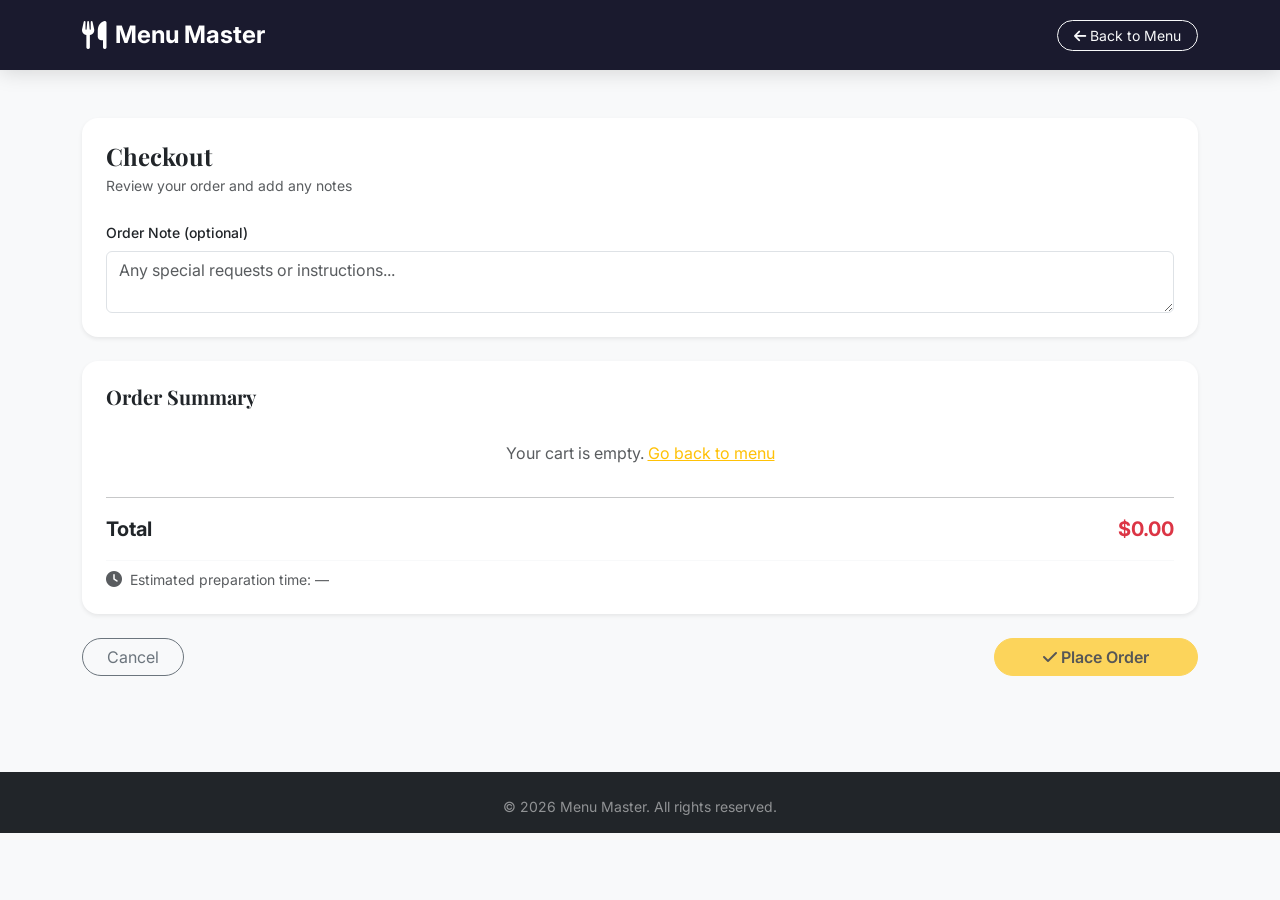
<file: checkout.html>
<!DOCTYPE html>
<html lang="en">
<head>
    <meta charset="UTF-8">
    <meta name="viewport" content="width=device-width, initial-scale=1.0">
    <title>Checkout - Menu Master</title>
    <link rel="stylesheet" href="https://cdn.jsdelivr.net/npm/bootstrap@5.3.8/dist/css/bootstrap.min.css">
    <link rel="stylesheet" href="https://cdnjs.cloudflare.com/ajax/libs/font-awesome/6.5.1/css/all.min.css">
    <link rel="stylesheet" href="style.css">
    <style>
        .qty-btn {
            width: 26px; height: 26px; border-radius: 50%; border: 1px solid #ddd;
            background: #fff; display: flex; align-items: center; justify-content: center;
            font-size: 1rem; cursor: pointer; transition: all 0.2s; color: #555;
        }
        .qty-btn:hover { border-color: var(--gold); background: var(--gold); color: #000; }
        .remove-btn {
            width: 26px; height: 26px; border-radius: 50%; border: none;
            background: transparent; display: flex; align-items: center; justify-content: center;
            font-size: 0.8rem; cursor: pointer; transition: all 0.2s; color: #ccc;
        }
        .remove-btn:hover { background: #fee; color: var(--accent); }
    </style>
</head>
<body class="bg-light">

    <!-- Navbar -->
    <nav class="navbar navbar-dark">
        <div class="container">
            <a class="navbar-brand d-flex align-items-center gap-2" href="index.html">
                <i class="fas fa-utensils fs-3"></i>
                <span class="fw-bold fs-4">Menu Master</span>
            </a>
            <a href="index.html" class="btn btn-outline-light btn-sm rounded-pill px-3">
                <i class="fas fa-arrow-left me-1"></i>Back to Menu
            </a>
        </div>
    </nav>

    <!-- Checkout -->
    <div class="container py-5">
        <div class="row g-4">
            <div class="col-12">

                <!-- Order Note Section -->
                <div class="card border-0 shadow-sm" style="border-radius: 16px;" id="checkoutFormSection">
                    <div class="card-body p-4">
                        <h4 class="fw-bold mb-1">Checkout</h4>
                        <p class="text-muted small mb-4">Review your order and add any notes</p>

                        <div class="row g-3">
                            <div class="col-12">
                                <label class="form-label small fw-medium">Order Note (optional)</label>
                                <textarea class="form-control" id="chkNote" rows="2" placeholder="Any special requests or instructions..."></textarea>
                            </div>
                        </div>
                    </div>
                </div>

                <!-- Summary Section -->
                <div class="card border-0 shadow-sm mt-4" style="border-radius: 16px;">
                    <div class="card-body p-4">
                        <h5 class="fw-bold mb-3">Order Summary</h5>
                        <div id="checkoutItems"></div>
                        <hr>
                        <div class="d-flex justify-content-between fw-bold fs-5">
                            <span>Total</span>
                            <span class="text-danger" id="checkoutTotal">$0.00</span>
                        </div>
                        <div class="mt-3 pt-2 border-top border-light" id="prepTimeDisplay">
                            <div class="d-flex align-items-center gap-2 text-muted">
                                <i class="fas fa-clock"></i>
                                <span class="small" id="prepTimeText">Estimated preparation time: —</span>
                            </div>
                        </div>
                    </div>
                </div>

                <!-- Related Items -->
                <div class="card border-0 shadow-sm mt-4" style="border-radius: 16px;" id="relatedSection">
                    <div class="card-body p-4">
                        <div class="d-flex align-items-center gap-2 mb-3">
                            <span class="badge bg-danger rounded-pill px-2 py-1"><i class="fas fa-fire me-1"></i>Deal</span>
                            <h6 class="fw-bold mb-0">You Might Also Like</h6>
                        </div>
                        <div id="relatedGrid" class="row g-3"></div>
                    </div>
                </div>

                <!-- Actions -->
                <div class="d-flex gap-3 mt-4">
                    <a href="index.html" class="btn btn-outline-secondary rounded-pill px-4">Cancel</a>
                    <button class="btn btn-warning rounded-pill px-5 fw-semibold ms-auto" id="placeOrderBtn">
                        <i class="fas fa-check me-1"></i>Place Order
                    </button>
                </div>

            </div>
        </div>
    </div>

    <!-- Success Section (hidden initially) -->
    <div class="container py-5" id="successSection" style="display:none;">
        <div class="row justify-content-center">
            <div class="col-lg-6 text-center">
                <div class="card border-0 shadow-sm" style="border-radius: 16px;">
                    <div class="card-body py-5 px-4">
                        <div style="font-size: 5rem; color: #28a745; margin-bottom: 16px;">
                            <i class="fas fa-check-circle"></i>
                        </div>
                        <h3 class="fw-bold mb-2">Order Placed!</h3>
                        <p class="text-muted mb-1" id="successMessage">Your order has been placed successfully.</p>
                        <p class="text-muted small" id="successPrepTime"></p>
                        <p class="text-muted small" id="successNote"></p>
                        <p class="text-muted small">Order #<span id="orderNumber" class="fw-bold"></span></p>
                        <a href="index.html" class="btn btn-warning rounded-pill px-4 mt-3">
                            <i class="fas fa-arrow-left me-1"></i>Back to Menu
                        </a>
                    </div>
                </div>
            </div>
        </div>
    </div>

    <footer class="bg-dark text-white pt-4 pb-3 mt-5">
        <div class="container text-center">
            <p class="text-white-50 small mb-0">&copy; 2026 Menu Master. All rights reserved.</p>
        </div>
    </footer>

    <script>
        const cart = JSON.parse(localStorage.getItem('menuCart') || '[]');
        const itemsContainer = document.getElementById('checkoutItems');
        const totalEl = document.getElementById('checkoutTotal');
        const prepTimeText = document.getElementById('prepTimeText');

        const allOffers = [
            { name: 'Family Feast', price: 27.99, desc: 'Large Pizza + 4 Drinks + Dessert', img: 'https://images.unsplash.com/photo-1565299624946-b28f40a0ae38?w=200&h=180&fit=crop', prep: 25, match: ['pizza'] },
            { name: 'Quick Lunch', price: 12.99, desc: 'Burger + Fries + Soft Drink', img: 'https://images.unsplash.com/photo-1568901346375-23c9450c58cd?w=200&h=180&fit=crop', prep: 15, match: ['burger', 'classic burger'] },
            { name: 'Sweet Tooth', price: 14.99, desc: '2 Desserts + 2 Coffees', img: 'https://images.unsplash.com/photo-1488477181946-6428a0291777?w=200&h=180&fit=crop', prep: 10, match: ['tiramisu', 'cake', 'dessert'] },
            { name: 'Red Wine Glass', price: 4.99, desc: null, img: 'https://images.unsplash.com/photo-1510812431401-41d2bd2722f3?w=200&h=180&fit=crop', prep: 2, match: ['pizza', 'pasta', 'seafood'] },
            { name: 'Garlic Bread', price: 3.99, desc: null, img: 'https://images.unsplash.com/photo-1619535860434-ba1d8fa125d7?w=200&h=180&fit=crop', prep: 8, match: ['pizza', 'burger', 'salad'] },
            { name: 'Cappuccino', price: 2.99, desc: null, img: 'https://images.unsplash.com/photo-1572442388796-11668a67e53d?w=200&h=180&fit=crop', prep: 5, match: ['tiramisu', 'cake', 'dessert'] }
        ];

        function getTotalPrepTime() {
            let maxPrep = 0;
            cart.forEach(item => {
                const p = item.prep || 15;
                if (p > maxPrep) maxPrep = p;
            });
            return maxPrep;
        }

        if (cart.length === 0) {
            itemsContainer.innerHTML = '<p class="text-muted text-center py-3">Your cart is empty. <a href="index.html" class="text-warning">Go back to menu</a></p>';
            document.getElementById('placeOrderBtn').disabled = true;
            document.getElementById('relatedSection').style.display = 'none';
        } else {
            itemsContainer.innerHTML = cart.map((item, i) => `
                <div class="d-flex justify-content-between align-items-center py-2 border-bottom border-light">
                    <div class="flex-grow-1 min-w-0">
                        <div class="fw-medium small">${item.name}</div>
                        <div class="text-muted" style="font-size:0.75rem;">$${item.price.toFixed(2)} each &middot; Prep ${item.prep || 15} min</div>
                    </div>
                    <div class="d-flex align-items-center gap-2 flex-shrink-0">
                        <div class="d-flex align-items-center gap-1">
                            <button class="qty-btn" data-index="${i}" data-action="minus">−</button>
                            <span class="fw-medium" style="width:20px;text-align:center;font-size:0.9rem;">${item.qty}</span>
                            <button class="qty-btn" data-index="${i}" data-action="plus">+</button>
                        </div>
                        <span class="fw-medium" style="width:60px;text-align:right;font-size:0.9rem;">$${(item.price * item.qty).toFixed(2)}</span>
                        <button class="remove-btn" data-index="${i}"><i class="fas fa-times"></i></button>
                    </div>
                </div>
            `).join('');
            const total = cart.reduce((s, i) => s + i.price * i.qty, 0);
            totalEl.textContent = '$' + total.toFixed(2);

            const totalPrep = getTotalPrepTime();
            prepTimeText.textContent = 'Estimated preparation time: ' + totalPrep + ' min';

            document.querySelectorAll('.qty-btn').forEach(btn => {
                btn.addEventListener('click', () => {
                    const idx = parseInt(btn.dataset.index);
                    if (btn.dataset.action === 'plus') {
                        cart[idx].qty++;
                    } else {
                        cart[idx].qty--;
                        if (cart[idx].qty <= 0) cart.splice(idx, 1);
                    }
                    localStorage.setItem('menuCart', JSON.stringify(cart));
                    location.reload();
                });
            });

            document.querySelectorAll('.remove-btn').forEach(btn => {
                btn.addEventListener('click', () => {
                    const idx = parseInt(btn.dataset.index);
                    cart.splice(idx, 1);
                    localStorage.setItem('menuCart', JSON.stringify(cart));
                    location.reload();
                });
            });

            // Related items matching
            const cartNames = cart.map(i => i.name.toLowerCase());
            const matched = allOffers.filter(offer =>
                offer.match.some(keyword => cartNames.some(name => name.includes(keyword)))
            );
            const shown = new Set();
            const relatedItems = [];
            matched.forEach(offer => {
                if (shown.has(offer.name)) return;
                shown.add(offer.name);
                relatedItems.push(offer);
            });

            const relatedGrid = document.getElementById('relatedGrid');
            if (relatedItems.length === 0) {
                document.getElementById('relatedSection').style.display = 'none';
            } else {
                relatedGrid.innerHTML = relatedItems.map(offer => {
                    const alreadyInCart = cart.some(i => i.name === offer.name);
                    return `
                        <div class="col-lg-4 col-md-6">
                            <div class="card menu-card-h border-0 shadow-sm" style="${alreadyInCart ? 'opacity:0.55;' : ''}">
                                <div class="row g-0 h-100">
                                    <div class="col-5 menu-img-col">
                                        <img src="${offer.img}" alt="${offer.name}">
                                    </div>
                                    <div class="col-7">
                                        <div class="menu-card-body">
                                            <h5 class="menu-item-title">${offer.name}</h5>
                                            ${offer.desc ? '<p class="menu-item-desc">' + offer.desc + '</p>' : '<div style="flex-grow:1;"></div>'}
                                            <div class="menu-item-meta">
                                                <span class="menu-price">$${offer.price.toFixed(2)}</span>
                                                ${alreadyInCart ? '<span class="badge bg-success" style="font-size:0.75rem;padding:5px 12px;border-radius:50px;">Added</span>' :
                                                '<button class="add-to-cart" data-name="' + offer.name + '" data-price="' + offer.price + '" data-prep="' + (offer.prep || 10) + '"><i class="fas fa-plus"></i></button>'}
                                            </div>
                                        </div>
                                    </div>
                                </div>
                            </div>
                        </div>
                    `;
                }).join('');

                document.querySelectorAll('#relatedSection .add-to-cart').forEach(btn => {
                    btn.addEventListener('click', () => {
                        const name = btn.dataset.name;
                        const price = parseFloat(btn.dataset.price);
                        const prep = parseInt(btn.dataset.prep) || 10;
                        const existing = cart.find(i => i.name === name);
                        if (existing) { existing.qty++; } else { cart.push({ name, price, qty: 1, prep }); }
                        localStorage.setItem('menuCart', JSON.stringify(cart));
                        location.reload();
                    });
                });
            }
        }

        document.getElementById('placeOrderBtn').addEventListener('click', () => {
            const note = document.getElementById('chkNote').value.trim();
            const num = 'MM-' + Date.now().toString().slice(-8);
            const totalPrep = getTotalPrepTime();

            document.getElementById('orderNumber').textContent = num;
            document.getElementById('successMessage').textContent = 'Thank you! Your order has been placed successfully.';
            document.getElementById('successPrepTime').textContent = 'Estimated preparation time: ' + totalPrep + ' minutes';
            document.getElementById('successNote').textContent = note ? 'Note: ' + note : '';

            document.getElementById('checkoutFormSection').style.display = 'none';
            document.querySelector('.container.py-5:not(#successSection)').style.display = 'none';
            document.getElementById('successSection').style.display = 'block';

            localStorage.removeItem('menuCart');
            window.scrollTo(0, 0);
        });
    </script>
</body>
</html>
</file>
<file: style.css>
@import url('https://fonts.googleapis.com/css2?family=Playfair+Display:wght@600;700&family=Inter:wght@400;500;600;700&display=swap');

:root {
    --primary: #1a1a2e;
    --secondary: #16213e;
    --accent: #e94560;
    --gold: #f0a500;
    --light: #f8f9fa;
}

* {
    margin: 0;
    padding: 0;
    box-sizing: border-box;
}

body {
    font-family: 'Inter', sans-serif;
    background: #fafafa;
    color: #333;
}

h1, h2, h3, h4, h5, h6 {
    font-family: 'Playfair Display', serif;
}

/* Navbar */
.navbar {
    background: var(--primary) !important;
    padding: 12px 0;
    box-shadow: 0 2px 20px rgba(0,0,0,0.15);
    transition: all 0.3s;
}

.navbar .nav-link {
    color: rgba(255,255,255,0.75) !important;
    font-weight: 500;
    font-size: 0.9rem;
    padding: 8px 16px !important;
    border-radius: 50px;
    transition: all 0.3s;
}

.navbar .nav-link:hover,
.navbar .nav-link.active {
    color: #fff !important;
    background: rgba(255,255,255,0.1);
}

.cart-icon {
    position: relative;
}

.cart-badge {
    position: absolute;
    top: -8px;
    right: -10px;
    background: var(--gold);
    color: #000;
    font-size: 0.65rem;
    font-weight: 700;
    width: 20px;
    height: 20px;
    display: flex;
    align-items: center;
    justify-content: center;
    border-radius: 50%;
}

/* Category Pills */
.sticky-categories {
    position: sticky;
    top: 56px;
    z-index: 1019;
    background: #fff !important;
    box-shadow: 0 2px 10px rgba(0,0,0,0.05);
}

.category-btn {
    padding: 8px 20px;
    border: 2px solid #e0e0e0;
    border-radius: 50px;
    background: transparent;
    color: #666;
    font-weight: 500;
    font-size: 0.85rem;
    cursor: pointer;
    transition: all 0.3s;
}

.category-btn:hover {
    border-color: var(--gold);
    color: var(--gold);
}

.category-btn.active {
    background: var(--gold);
    border-color: var(--gold);
    color: #000;
}

.sub-category-btn {
    padding: 6px 16px;
    font-size: 0.78rem;
    border-color: #d0d0d0;
    background: #f5f5f5;
}

.sub-category-btn:hover {
    border-color: var(--accent);
    color: var(--accent);
}

.sub-category-btn.active {
    background: var(--accent);
    border-color: var(--accent);
    color: #fff;
}

.tracking-wide {
    letter-spacing: 0.5px;
}

/* Offer Cards */
.offer-add-btn {
    width: 32px;
    height: 32px;
    border-radius: 50%;
    border: none;
    background: var(--gold);
    color: #000;
    font-size: 0.8rem;
    display: flex;
    align-items: center;
    justify-content: center;
    cursor: pointer;
    transition: all 0.3s;
    flex-shrink: 0;
}

.offer-add-btn:hover {
    background: var(--accent);
    color: #fff;
    transform: scale(1.1);
}

/* Menu Cards - Horizontal */
.menu-card-h {
    border-radius: 16px;
    overflow: hidden;
    transition: all 0.4s cubic-bezier(0.165, 0.84, 0.44, 1);
    background: #fff;
    cursor: pointer;
    height: 100%;
}

.menu-card-h:hover {
    transform: translateY(-4px);
    box-shadow: 0 12px 40px rgba(0,0,0,0.12) !important;
}

.menu-img-col {
    position: relative;
    overflow: hidden;
    min-height: 180px;
}

.menu-img-col img {
    width: 100%;
    height: 100%;
    object-fit: cover;
    transition: transform 0.5s;
    position: absolute;
    inset: 0;
}

.menu-card-h:hover .menu-img-col img {
    transform: scale(1.08);
}

.menu-badge {
    position: absolute;
    top: 12px;
    left: 12px;
    font-weight: 600;
    font-size: 0.7rem;
    padding: 5px 10px;
    border-radius: 50px;
    z-index: 2;
}

.menu-card-body {
    padding: 20px 24px;
    display: flex;
    flex-direction: column;
    height: 100%;
    position: relative;
}

.menu-item-title {
    font-size: 1.15rem;
    font-weight: 700;
    font-family: 'Inter', sans-serif;
    margin-bottom: 6px;
}

.menu-item-desc {
    font-size: 0.85rem;
    color: #888;
    flex-grow: 1;
    margin-bottom: 12px;
    line-height: 1.5;
}

.menu-item-meta {
    display: flex;
    align-items: center;
    justify-content: space-between;
}

.menu-price {
    font-weight: 700;
    font-size: 1.25rem;
    color: var(--accent);
}

.rating {
    display: flex;
    align-items: center;
    gap: 2px;
}

.rating i {
    font-size: 0.75rem;
}

.rating-count {
    font-size: 0.75rem;
    color: #999;
}

.add-to-cart {
    width: 34px;
    height: 34px;
    border-radius: 50%;
    border: none;
    background: var(--gold);
    color: #000;
    font-size: 0.8rem;
    display: flex;
    align-items: center;
    justify-content: center;
    cursor: pointer;
    transition: all 0.3s;
    flex-shrink: 0;
}

.add-to-cart:hover {
    background: var(--accent);
    color: #fff;
    transform: scale(1.1);
}

/* Footer */
footer a:hover {
    color: var(--gold) !important;
}

@keyframes fadeIn {
    from { opacity: 0; transform: translateY(10px); }
    to { opacity: 1; transform: translateY(0); }
}

/* Responsive */
@media (max-width: 991.98px) {
    .navbar .navbar-nav {
        margin-top: 10px;
    }

    .navbar .nav-link {
        padding: 8px 12px !important;
    }
}

@media (max-width: 767.98px) {
    .category-btn {
        font-size: 0.78rem;
        padding: 6px 14px;
    }

    .sub-category-btn {
        font-size: 0.72rem;
        padding: 5px 12px;
    }

    .menu-img-col {
        min-height: 130px;
    }

    .menu-card-body {
        padding: 14px 16px;
    }

    .menu-item-title {
        font-size: 1rem;
    }

    .menu-item-desc {
        font-size: 0.8rem;
    }

    .menu-price {
        font-size: 1.1rem;
    }

    .add-to-cart {
        width: 34px;
        height: 34px;
        font-size: 0.8rem;
        bottom: 14px;
        right: 16px;
    }
}

@media (max-width: 575.98px) {
    .menu-img-col {
        min-height: 120px;
    }

    .category-btn {
        font-size: 0.72rem;
        padding: 5px 12px;
    }

    .sub-category-btn {
        font-size: 0.68rem;
        padding: 4px 10px;
    }

    .menu-card-body {
        padding: 12px 14px;
    }

    .menu-item-title {
        font-size: 0.95rem;
    }

    .menu-item-desc {
        font-size: 0.78rem;
    }

    .menu-price {
        font-size: 1rem;
    }

    .add-to-cart {
        width: 30px;
        height: 30px;
        font-size: 0.75rem;
        bottom: 12px;
        right: 14px;
    }
}
</file>
